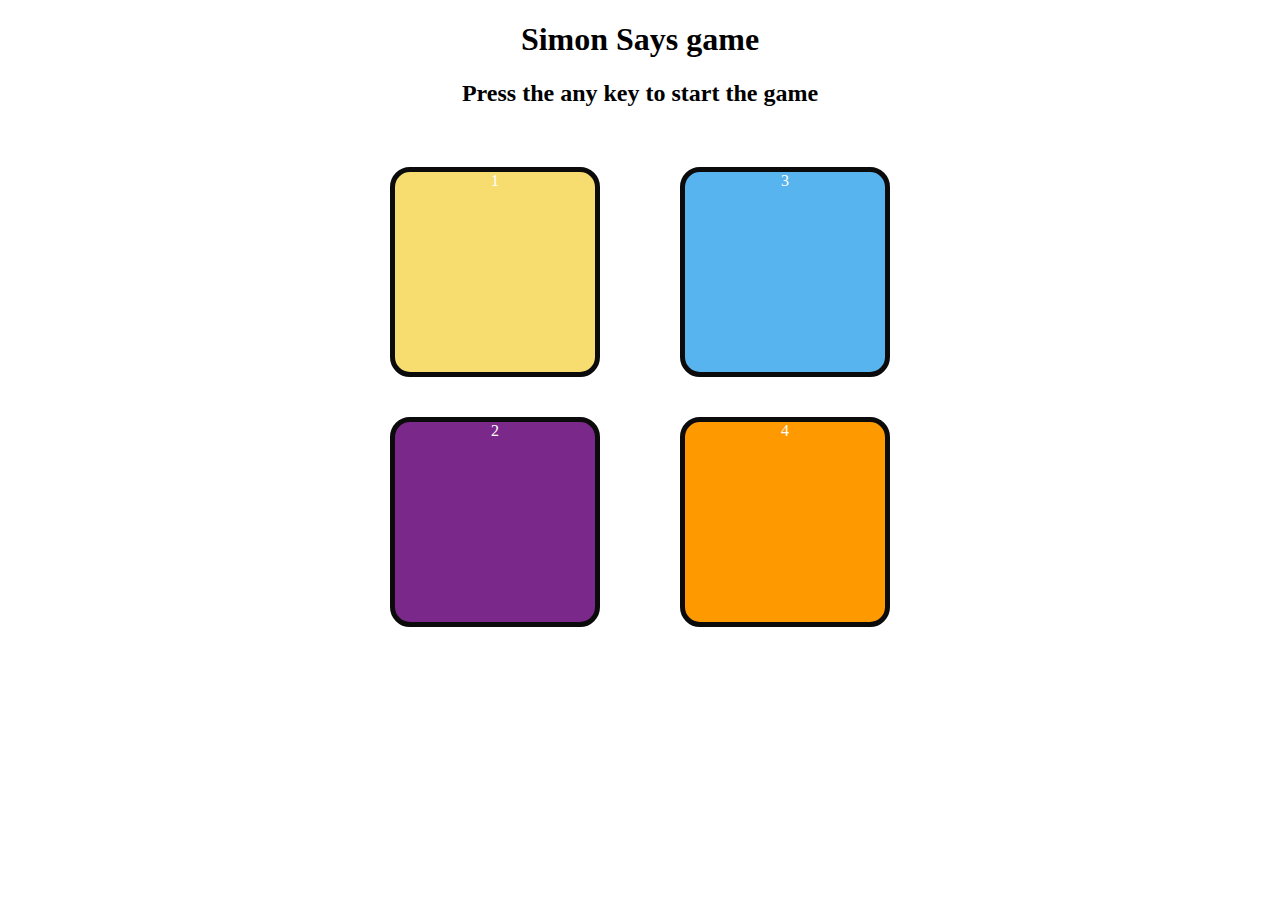
<file: simon says game/index.html>
<!DOCTYPE html>
<html lang="en">
  <head>
    <meta charset="UTF-8" />
    <meta name="viewport" content="width=device-width, initial-scale=1.0" />
    <title>Document</title>
    <link rel="stylesheet" href="style.css" />
  </head>
  <body>
    <h1>Simon Says game</h1>
    <h2>Press the any key to start the game</h2>
    <div class="btn-container">
      <div class="line-one">
        <div class="btn yellow" type="button" id="yellow">1</div>
        <div class="btn purple" type="button" id="purple">2</div>
      </div>
<div class="line-two">
 <div class="btn green" type="button" id="green">3</div>
      <div class="btn orange" type="button" id="orange">4</div>
</div>
     
    </div>
    <script src="script.js"></script>
  </body>
</html>
</file>
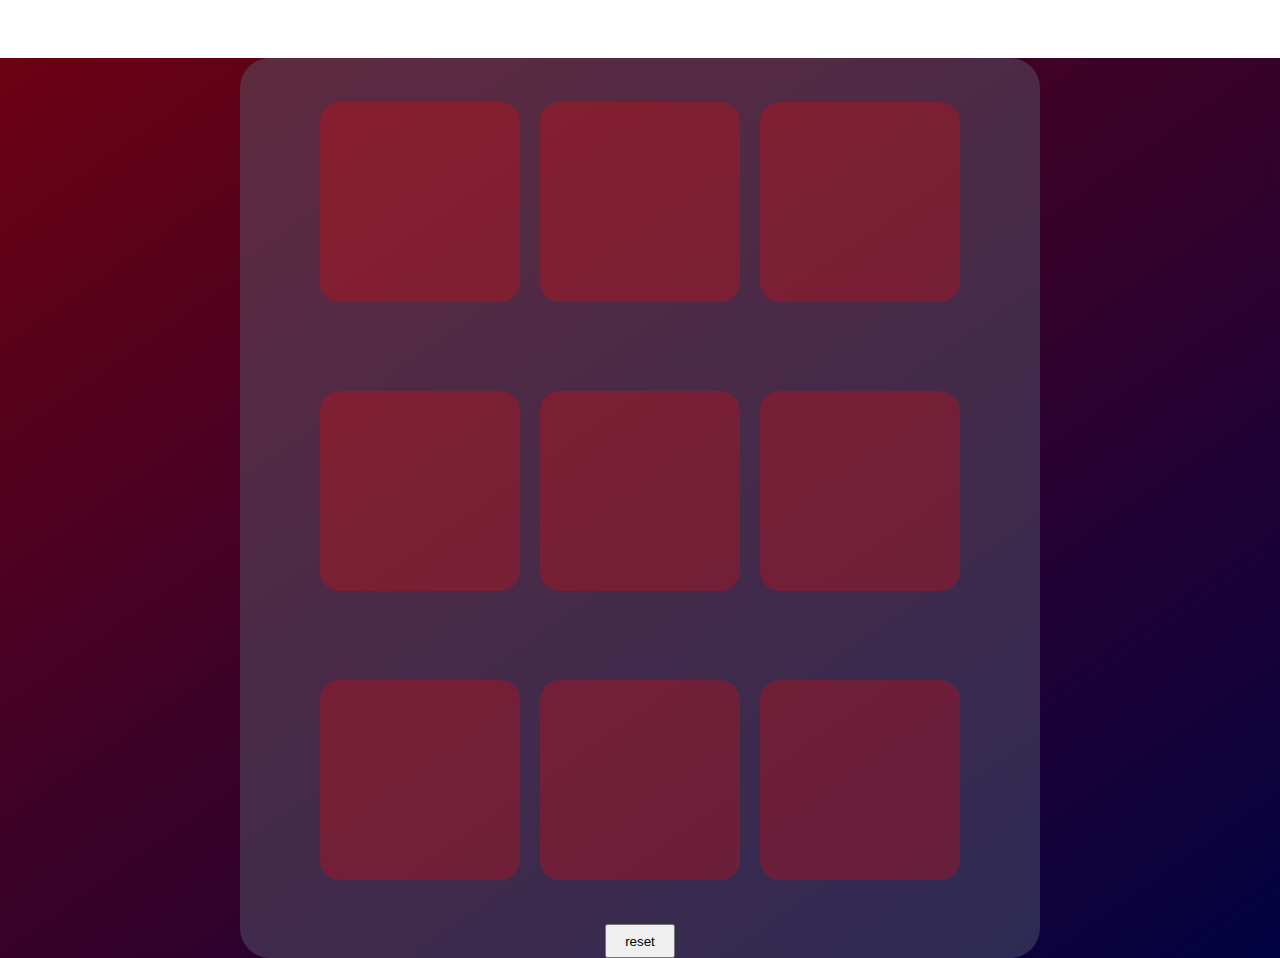
<file: tictactoe/index.html>
<!DOCTYPE html>
<html lang="en">
<head>
  <meta charset="UTF-8">
  <meta name="viewport" content="width=device-width, initial-scale=1.0">
  <title>Document</title>
  <link rel="stylesheet" href="style.css">
</head>
<body>
  <h1>
    tic tac toe
  </h1>
  <div class="container">
    <div class="board">
      <div class="row">
        <div class="cell" id="0"></div>
        <div class="cell" id="1"></div>
        <div class="cell" id="2"></div>
      </div>
       <div class="row">
        <div class="cell" id="3"></div>
        <div class="cell" id="4"></div>
        <div class="cell" id="5"></div>
      </div>
       <div class="row">
        <div class="cell" id="6"></div>
        <div class="cell" id="7"></div>
        <div class="cell" id="8"></div>
      </div>
       <button class="reset">reset</button>
    </div>
     </div>
  
</body>
<script src="script.js"></script>
</html>
</file>
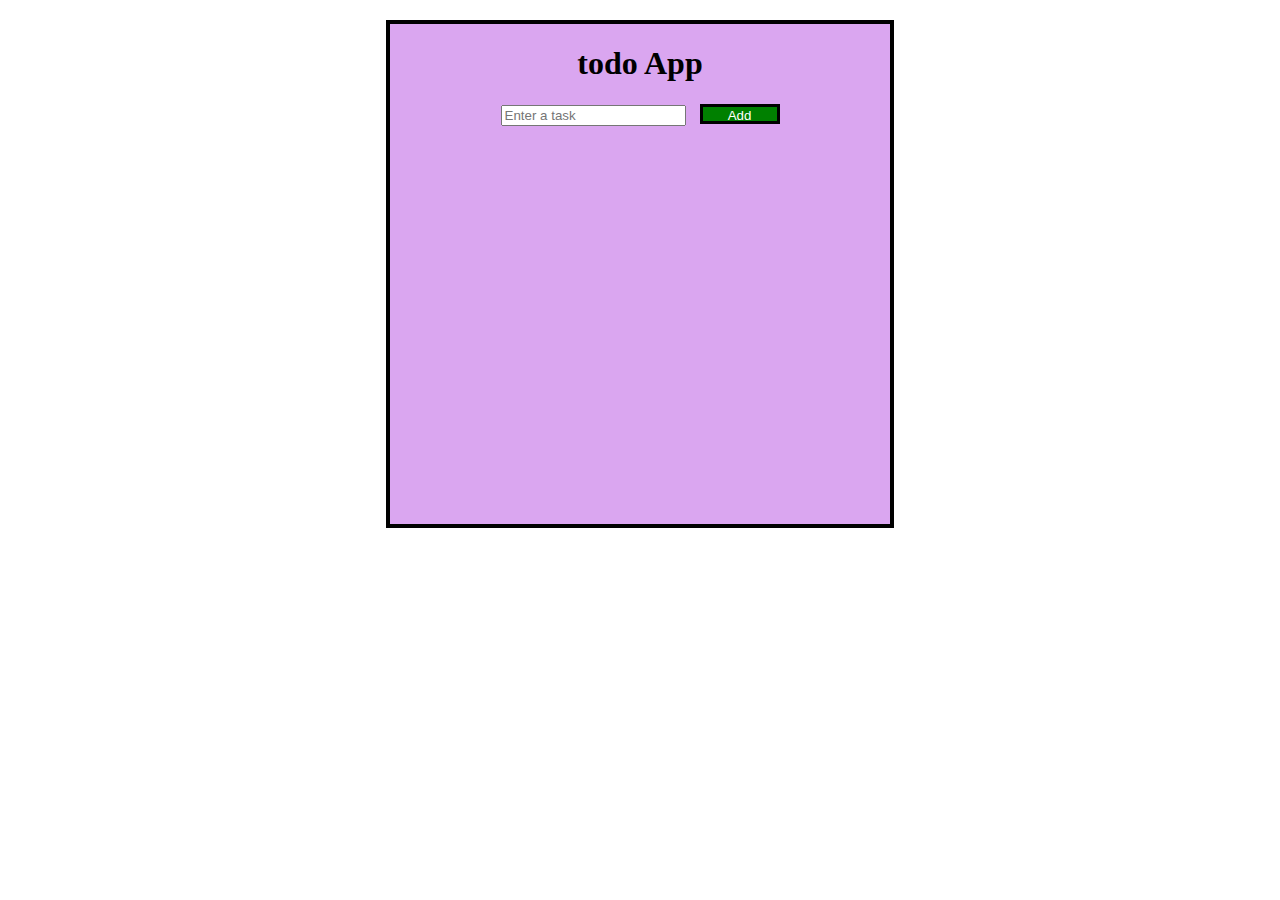
<file: todo app/index.html>
<!DOCTYPE html>
<html lang="en">
<head>
    <meta charset="UTF-8">
    <meta name="viewport" content="width=device-width, initial-scale=1.0">
    <title>todo app</title>
    <style>
        .container{
  width: 500px;
  height: 500px;
  border: 4px solid black;
  display: flex;
  
  align-items: center;
  text-align: center;
  flex-direction: column;
  margin: 20px auto;
  background-color: rgba(148, 0, 211, 0.35);

}
#add{
  width: 80px;
  height: 20px;
  background-color: green;
  color: white;
  border: 3px solid black;
  margin-left:10px ;
}
.btn{
  width: 80px;
  height: 20px;
  background-color: green;
  color: white;
  border: none;
  margin-left:10px ;
  margin-top:10px ;
  border-radius: 10px;
}

    </style>
</head>
<body>
    <div class="container">
<h1>todo App</h1>
<div class="enter">
 <input type="text" id="task" placeholder="Enter a task">
  <button id="add">Add</button>
</div>
 
  <ul id="tasks">
    </ul>
  </div>
    <script src="script.js"></script>
</body>
</html>
</file>
<file: simon says game/style.css>
body{
    text-align: center;
}
.btn{
height: 200px;
width: 200px;
background-color: #4CAF50;
color: #fff;
border: 5px solid #0b0b0b;
border-radius: 20px;
margin:2.5rem ;
}
.btn-container{
    display: flex;
    justify-content: center;
}

.yellow{
    background-color: #f7dc6f;
}
.purple{
    background-color: #7a288a;
}
.green{
    background-color: #57b4ee;
}
.orange{
    background-color: #ff9900;
}
.flash{
    background-color: #f9f5f7;
}
.userFlash{
    background-color: #0ce51b;
}
.bg-flash{
    background-color: #e81e13;
}
</file>
<file: tictactoe/style.css>
*{
    padding: 0;
    margin:0;
    box-sizing: border-box;
}
body{
    width: 100%;
    height: 100;
  
}
.container{
    width: 100vw;
    height: 100vh;
    display: flex;
    justify-content: center;
    align-items:center;
    gap: 20px;
    flex-direction: column;
      background: linear-gradient(to bottom right,rgb(108, 1, 19),rgb(2, 2, 65));
}
h1{
    color: white;
    font-size:50px;
    text-align: center;

}
.board{
    width: 800px;
    height: 900px;
    background: rgba(92, 101, 116, 0.421);
    display: flex;
    flex-direction: column;
    border-radius: 30px;
  
}
.row{
    width: 80%;
    height: 50%;
    display: flex;
    flex-direction: row;
    justify-content: center;
    align-items: center;
    gap: 20px;
    margin: auto;
    position: relative;

}
.cell{
    width: 600px;
   height: 200px;
   background: rgba(255, 0, 0, 0.263);
   align-self: center;
   text-align: center;
   padding-top: 70px;
   font-size: 40px;
   font-weight: 900;
   color: thistle;
   border-radius: 20px;
   
}
.reset{
    width: 70px;
    height: 50px;
    margin: auto;
}
</file>
